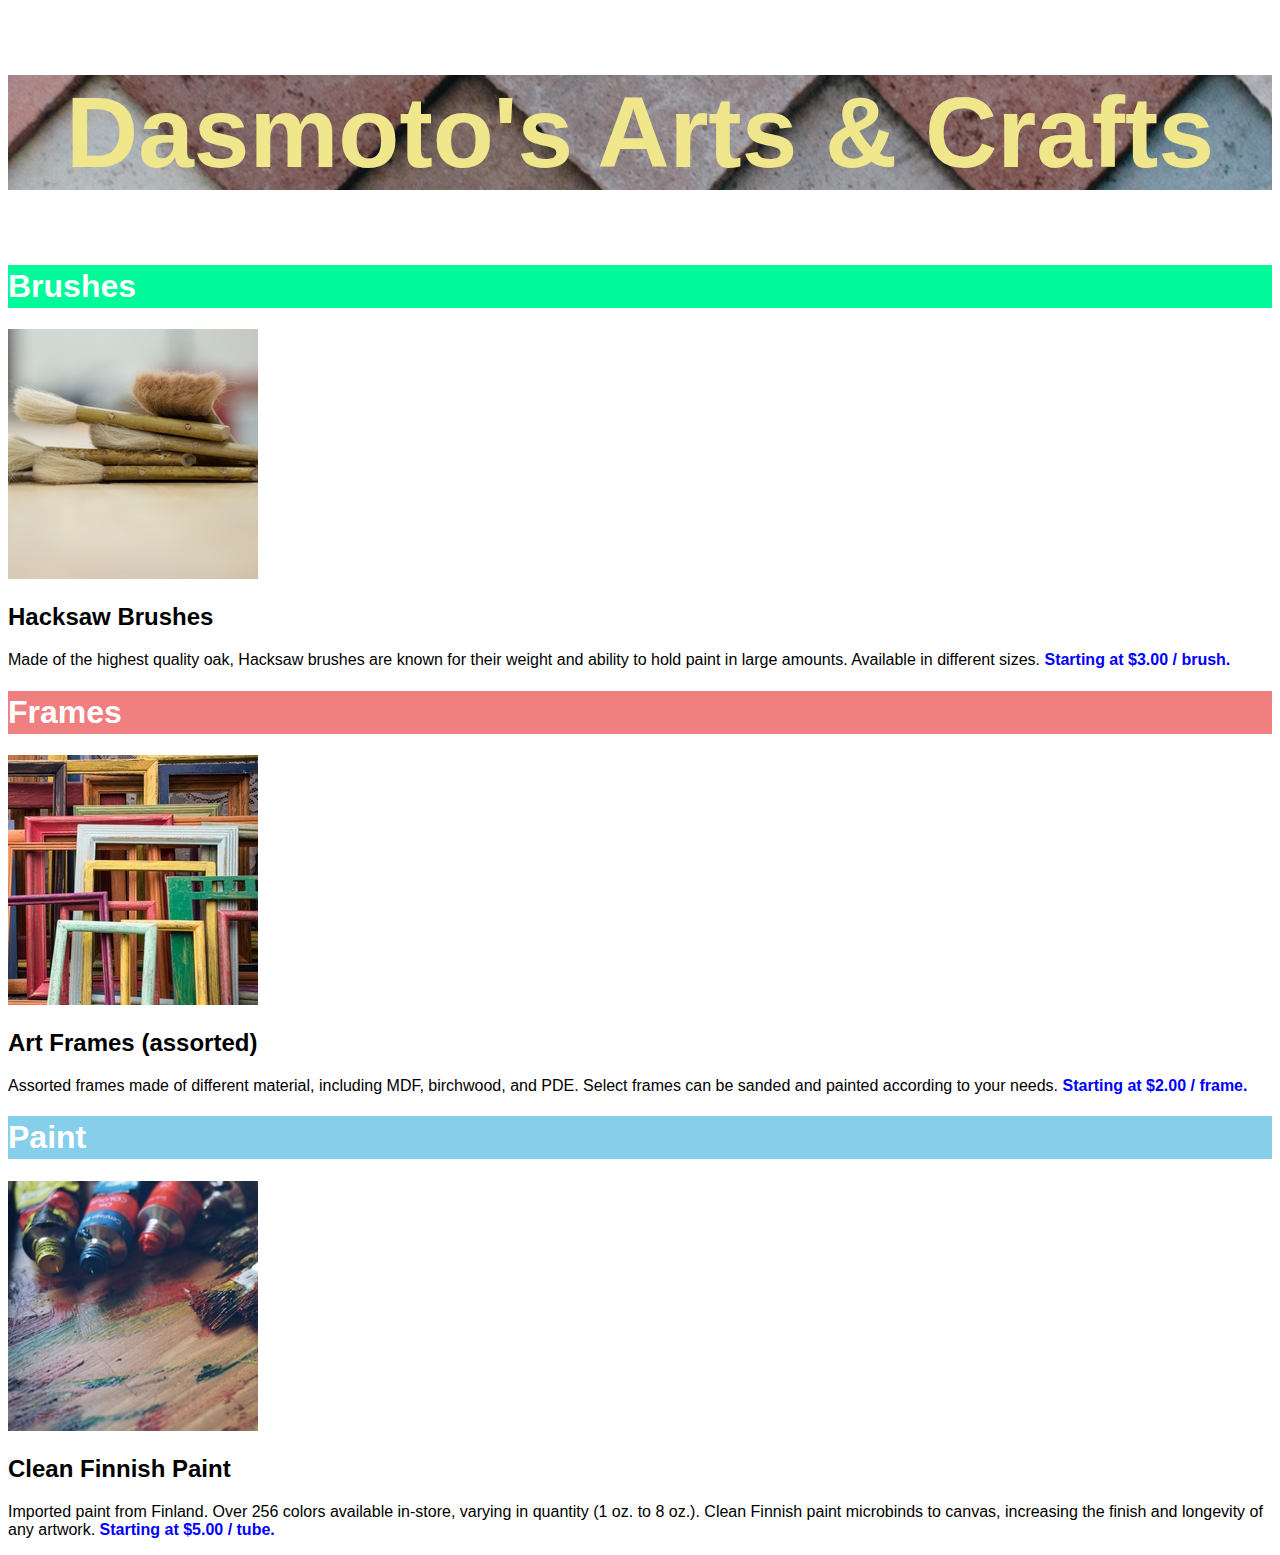
<file: Web_Development/Dasmotos_Arts_Crafts/index.html>
<!DOCTYPE html>
<html lang="en">
    <head>
        <meta charset="UTF-8" />
        <meta name="viewport" content="width=device-width, initial-scale=1.0" />
        <title>Dasmoto's Arts & Crafts</title>
        <link rel="stylesheet" href="./resources/css/index.css" />
    </head>
    <body>
        <header class="bold">Dasmoto's Arts & Crafts</header>
        <main>
            <section>
                <h1 class="bold brushes">Brushes</h1>
                <img
                    src="./resources/images/hacksaw.jpeg"
                    alt="Hacksaw Brushes"
                />
                <h2 class="bold">Hacksaw Brushes</h2>
                <p>
                    Made of the highest quality oak, Hacksaw brushes are known
                    for their weight and ability to hold paint in large amounts.
                    Available in different sizes.
                    <strong class="bold">Starting at $3.00 / brush.</strong>
                </p>
            </section>
            <section>
                <h1 class="bold frames">Frames</h1>
                <img src="./resources/images/frames.jpeg" alt="Art Frames" />
                <h2 class="bold">Art Frames (assorted)</h2>
                <p>
                    Assorted frames made of different material, including MDF,
                    birchwood, and PDE. Select frames can be sanded and painted
                    according to your needs.
                    <strong class="bold">Starting at $2.00 / frame.</strong>
                </p>
            </section>
            <section>
                <h1 class="bold paint">Paint</h1>
                <img
                    src="./resources/images/finnish.jpeg"
                    alt="Finnish Paint"
                />
                <h2 class="bold">Clean Finnish Paint</h2>
                <p>
                    Imported paint from Finland. Over 256 colors available
                    in-store, varying in quantity (1 oz. to 8 oz.). Clean
                    Finnish paint microbinds to canvas, increasing the finish
                    and longevity of any artwork.
                    <strong class="bold">Starting at $5.00 / tube.</strong>
                </p>
            </section>
        </main>
    </body>
</html>
</file>
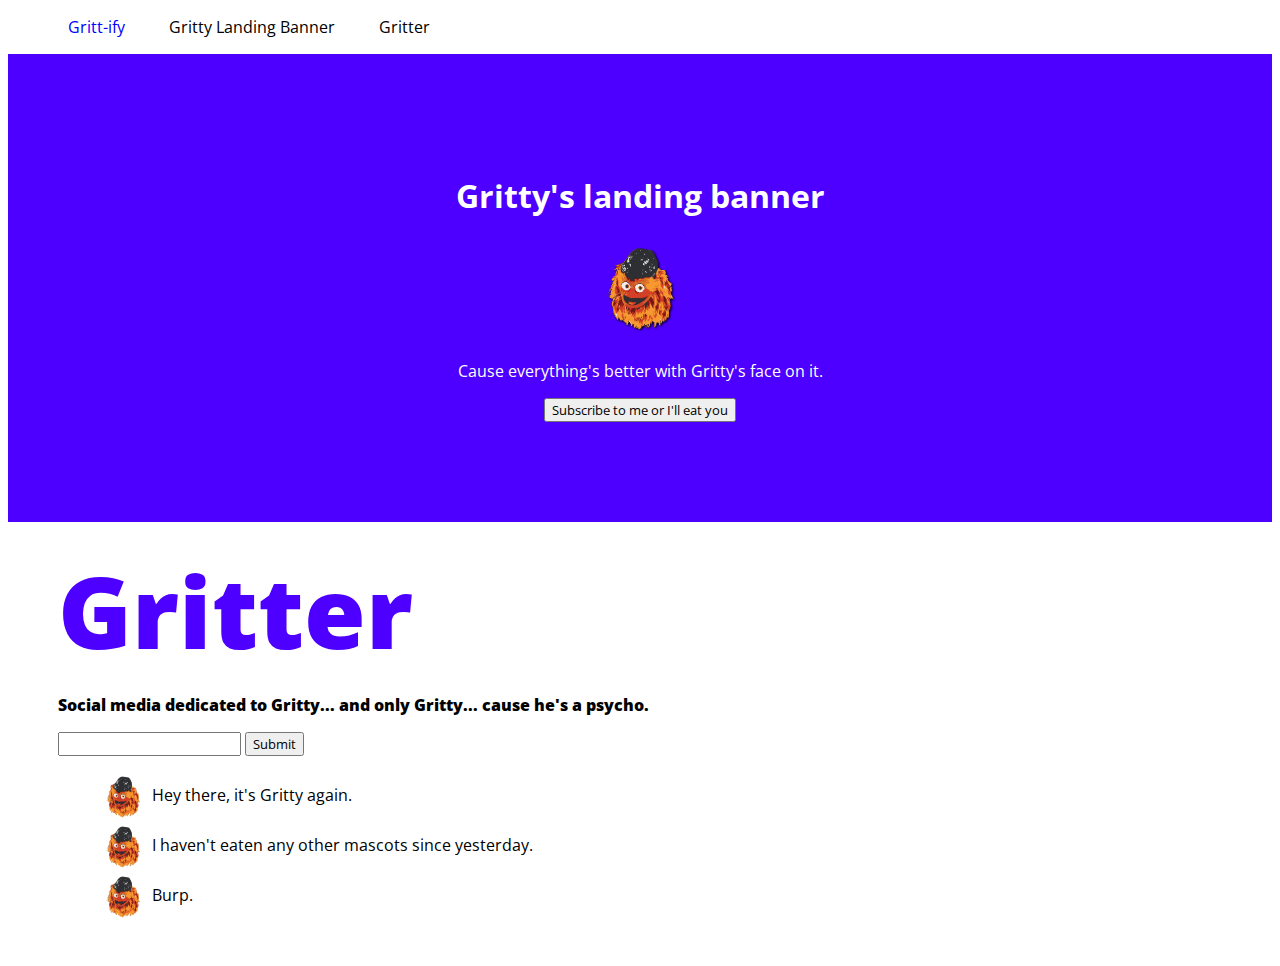
<file: Web_Development/First_HTML_CSS_Project/index.html>
<!DOCTYPE html>
<html lang="en">
    <head>
        <meta charset="UTF-8" />
        <meta name="viewport" content="width=device-width, initial-scale=1.0" />
        <title>Gritt-ify</title>
        <link
            href="https://fonts.googleapis.com/css2?family=Open+Sans&display=swap"
            rel="stylesheet"
        />
        <link rel="stylesheet" href="./resources/css/index.css" />
    </head>
    <body>
        <!-- Navbar section -->
        <nav class="navbar">
            <ul>
                <li><a class="blue" href="">Gritt-ify</a></li>
                <li><a href="">Gritty Landing Banner</a></li>
                <li><a href="">Gritter</a></li>
            </ul>
        </nav>

        <!-- Banner section -->
        <div class="banner">
            <h1>Gritty's landing banner</h1>
            <img
                id="small-gritty"
                src="./resources/images/better_than_drake.png"
                alt=""
            />
            <p>Cause everything's better with Gritty's face on it.</p>
            <button>Subscribe to me or I'll eat you</button>
        </div>

        <!-- Gritter section -->
        <div class="gritter-section">
            <span class="bold" id="gritter">Gritter </span>
            <!-- h1, h2 tag는 CSS overiding의 영향을 받기 쉬움 -->
            <p class="bold">
                Social media dedicated to Gritty... and only Gritty... cause
                he's a psycho.
            </p>
            <form action="">
                <input type="text" />
                <input type="submit" value="Submit" />
            </form>
            <div id="greets">
                <ul>
                    <li>
                        <div class="avatar"></div>
                        <span>Hey there, it's Gritty again.</span>
                    </li>
                    <li>
                        <div class="avatar"></div>
                        <span
                            >I haven't eaten any other mascots since
                            yesterday.</span
                        >
                    </li>
                    <li>
                        <div class="avatar"></div>
                        <span>Burp.</span>
                    </li>
                </ul>
            </div>
        </div>
    </body>
</html>
</file>
<file: Web_Development/Dasmotos_Arts_Crafts/resources/css/index.css>
* {
    font-family: Helvetica Neue, Helvetica, Arial, sans-serif;
}

header {
    margin: 75px 0px;
    font-size: 100px;
    color: khaki;
    text-align: center;
    background-image: url("../images/pattern.jpeg");
}

h1 {
    font-size: 32px;
    color: white;
    padding: 3px 0px;
}

.brushes {
    background-color: mediumspringgreen;
}

.frames {
    background-color: lightcoral;
}

.paint {
    background-color: skyblue;
}

strong {
    color: blue;
}

.bold {
    font-weight: bold;
}
</file>
<file: Web_Development/First_HTML_CSS_Project/resources/css/index.css>
* {
    font-family: "Open Sans", sans-serif;
}

.navbar {
    background-color: white;
    position: fixed;
    z-index: 10;
    top: 0;
    width: 100%;
}

.navbar li {
    display: inline-block;
    padding: 0 20px;
}

.navbar a {
    text-decoration: none;
    color: black;
}

.banner {
    background-color: #4d00ff;
    color: white;
    margin-top: 53px;
    text-align: center;
    padding: 100px 0;
}

#small-gritty {
    height: 100px;
    width: 100px;
    filter: drop-shadow(1px 1px 1px black);
}

.gritter-section {
    padding: 20px 50px;
}

#gritter {
    color: #4d00ff;
    font-size: 100px;
}

#greets ul {
    list-style-type: none;
}

.avatar {
    background-image: url("../images/better_than_drake.png");
    background-size: cover;
    height: 50px;
    width: 50px;
    border-radius: 50%;
    display: inline-block;
    vertical-align: middle;
}

.bold {
    font-weight: 900;
}

a.blue {
    color: blue;
}
</file>
